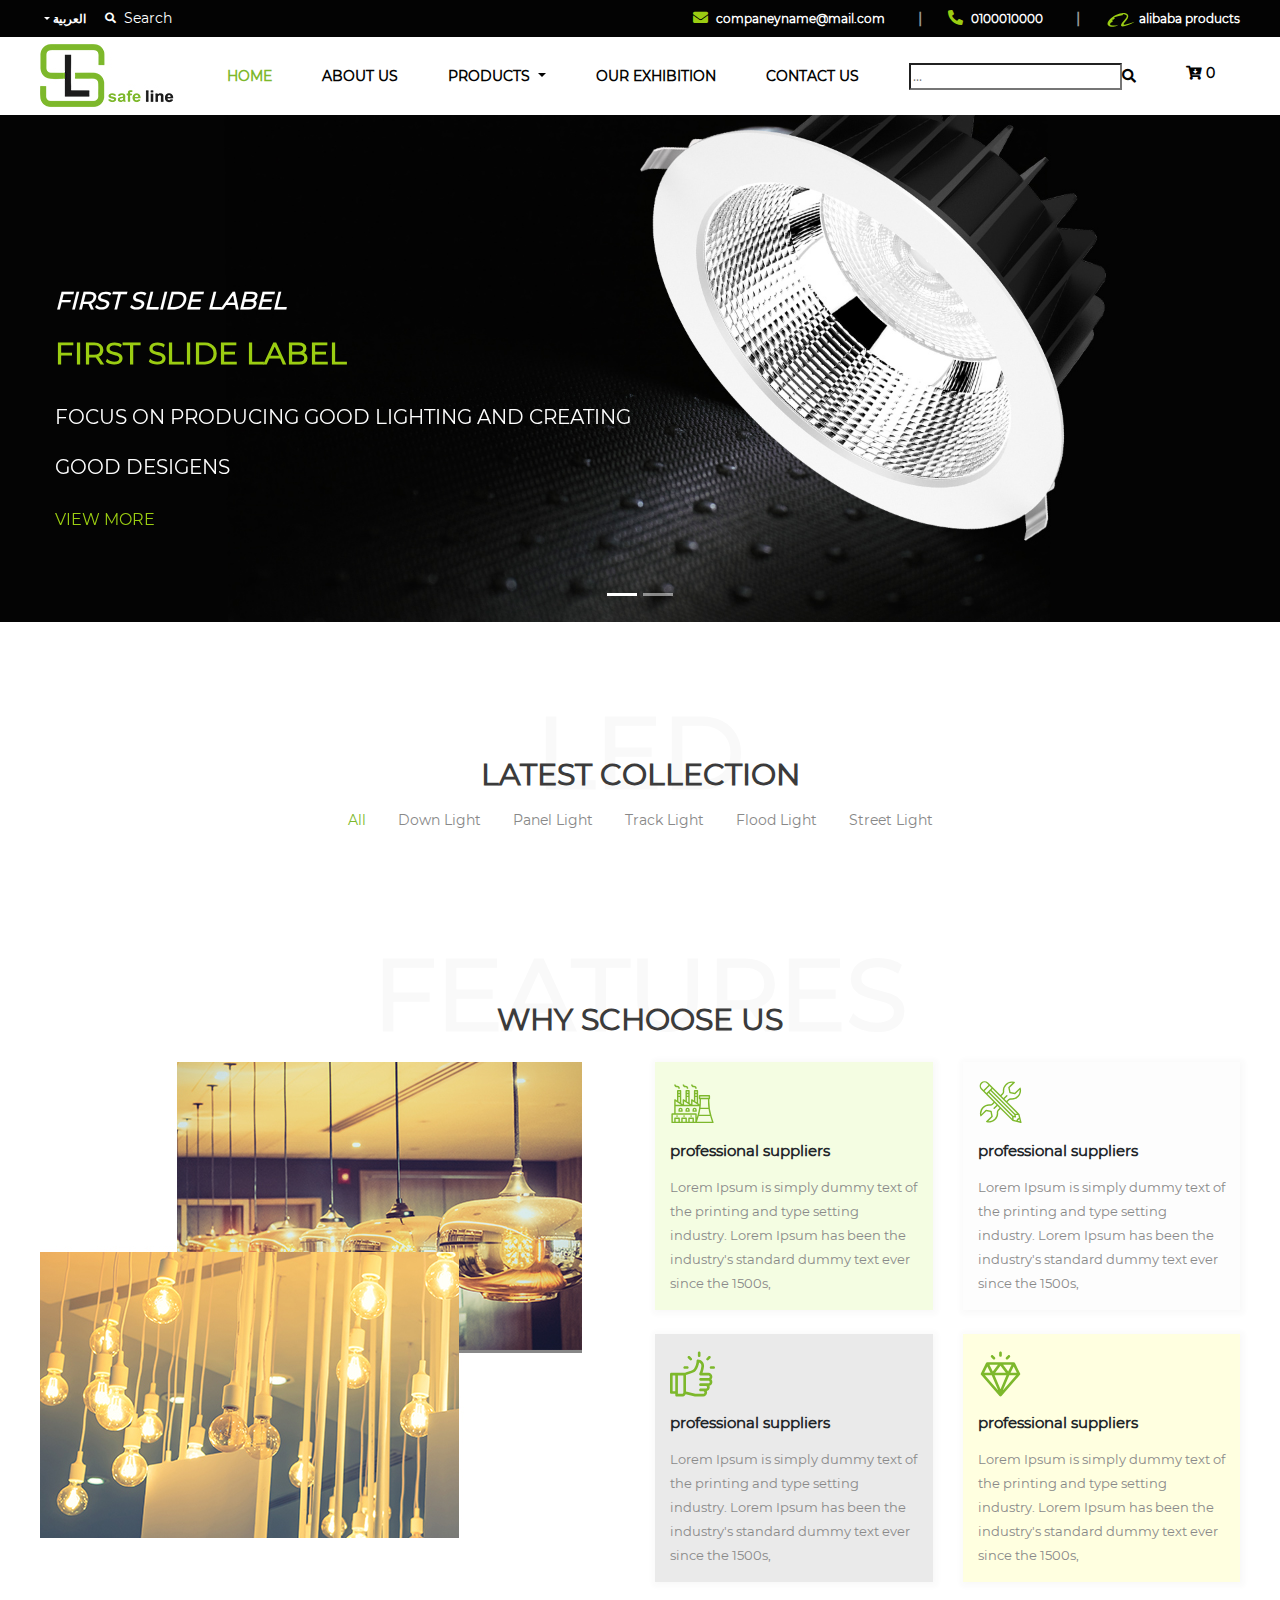
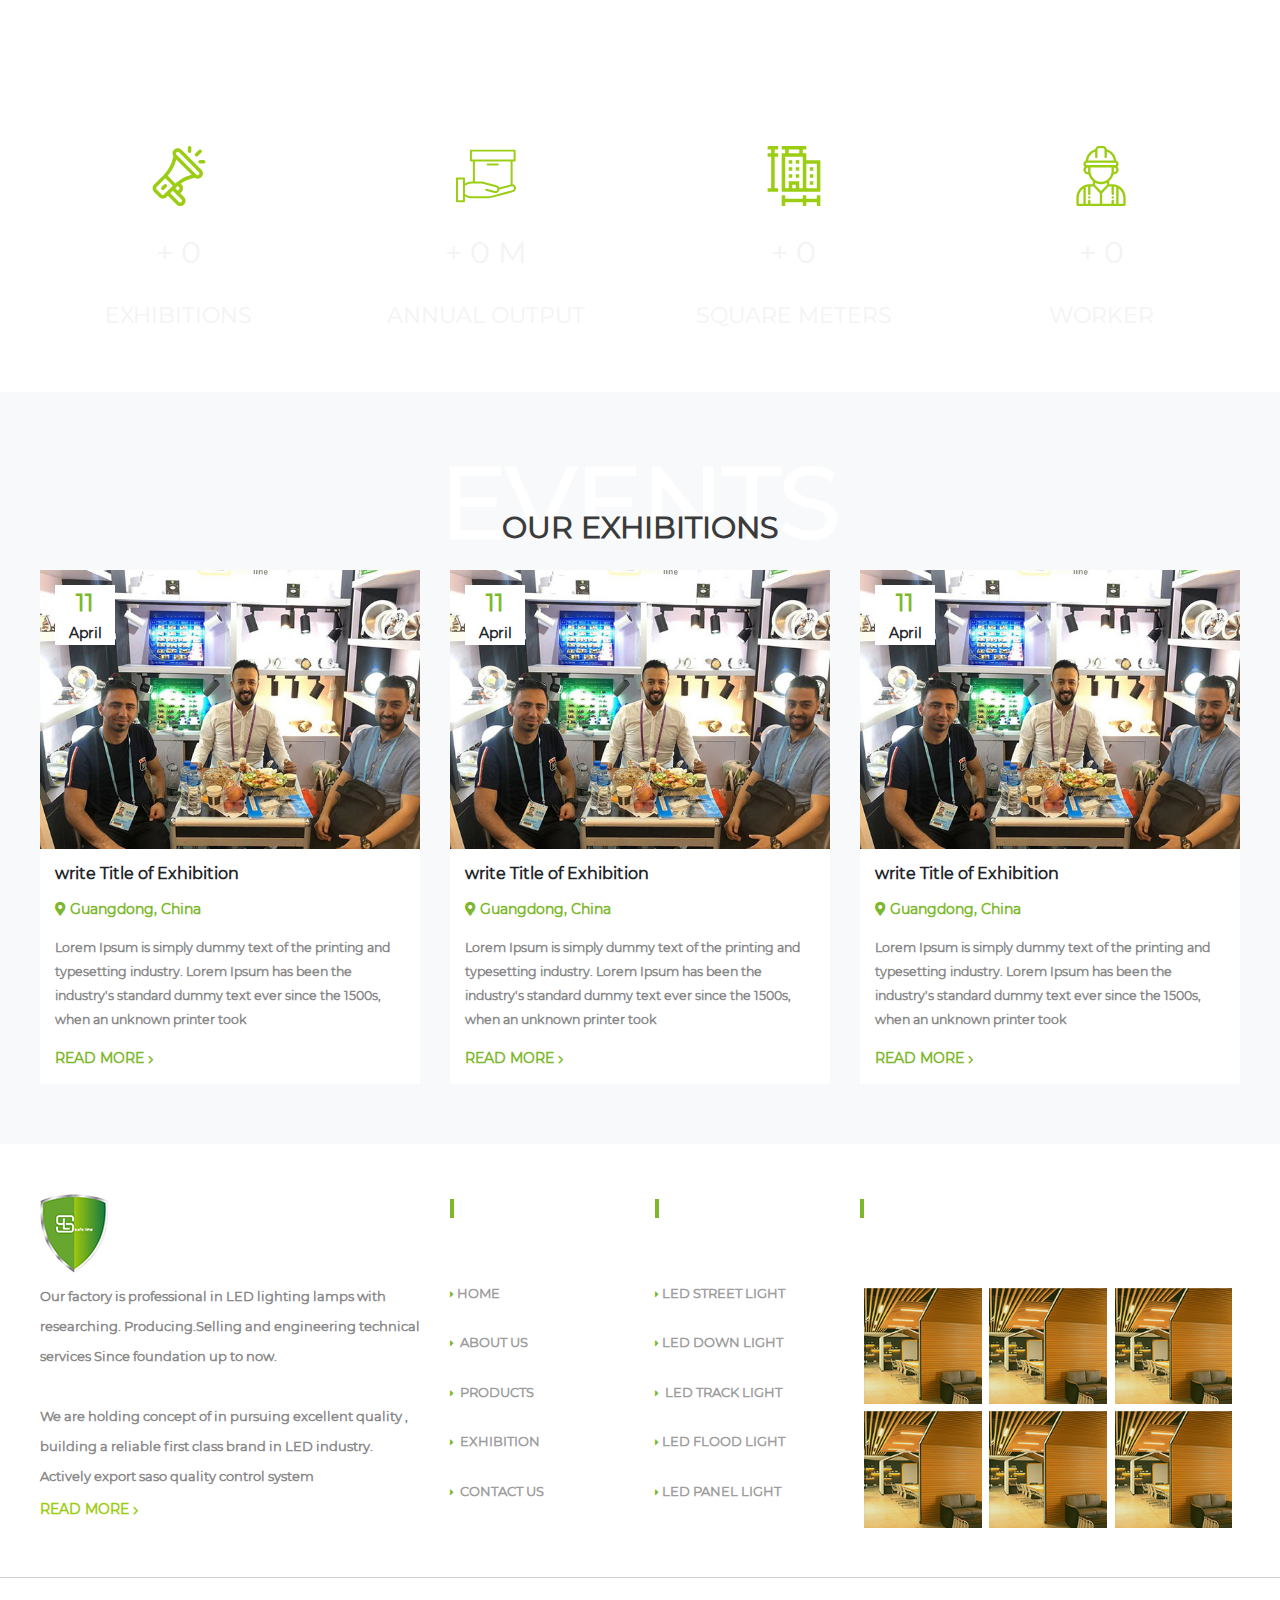
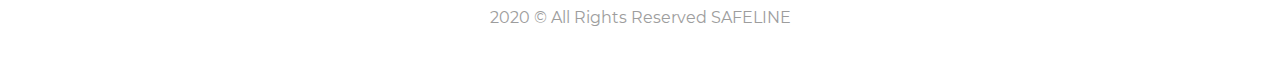
<file: index.html>
<!DOCTYPE html>
<html lang="en">

<head>
  <meta charset="UTF-8">
  <meta name="viewport" content="width=device-width, initial-scale=1.0">
  <meta name="viewport" content="width=device-width, initial-scale=1, shrink-to-fit=no" />
  <link rel="stylesheet" type="text/css" href="css\css\all.min.css">
  <link rel="stylesheet" type="text/css" href="css\css\bootstrap.css">
  <link rel="stylesheet" type="text/css" href="css\css\bootstrap-reboot.css">
  <link rel="stylesheet" type="text/css" href="css\css\bootstrap-grid.css">
  <link rel="stylesheet" type="text/css" href="css\css\style.css">
  <link rel="stylesheet" type="text/css" href="css\css\owl.carousel.min.css">
  <link rel="stylesheet" type="text/css" href="css\css\owl.theme.default.min.css">
  <title>Document</title>
</head>

<body>
  <section class="menu">

    <div class="top-meu">
      <div class="container">
        <div class="row">
          <div class="col-md-3 h-mobile">
            <div class="dropdown">
              <a class="btn  dropdown-toggle" href="#" role="button" id="dropdownMenuLink" data-toggle="dropdown"
                aria-haspopup="true" aria-expanded="false">
                العربية
              </a>

              <div class="dropdown-menu" aria-labelledby="dropdownMenuLink">
                <a class="dropdown-item" href="#">Action</a>
                <a class="dropdown-item" href="#">Another action</a>
              </div>
            </div>

            <form class="form-inline md-form form-sm mt-0">
              <i class="fas fa-search" aria-hidden="true"></i>
              <input class="form-control form-control-sm  w-75" type="text" placeholder="Search" aria-label="Search">
            </form>
          </div>
          <div class="col-md-9">
            <a href="mailto:companeyname@mail.com" target="_blank"> <i class="fas fa-envelope"></i>
              companeyname@mail.com </a>
            <a href="http://" target="_blank"><i class="fas fa-phone-alt"></i> 0100010000 </a>
            <a href="https://safeline.en.alibaba.com/?spm=a2700.details.cordpanyb.4.6a5c4507lps0xY" target="_blank"><img src="images/alibaba.svg " width="30px" height="30px"> alibaba
              products </a>
          </div>
        </div>
      </div>
    </div>

    <div class="th-menu">
      <div class="container">
        <nav class="navbar navbar-expand-lg navbar-light ">
          <a class="navbar-brand" href="index.html">
            <img src="images/logo.jpg" class="img-fluid larg" alt="safe line" title="safe line">
            <img src="images/sm-logo.jpg" class="img-fluid mobile" alt="safe line" title="safe line">
          </a>
          <button class="navbar-toggler" type="button" data-toggle="collapse" data-target="#navbarSupportedContent"
            aria-controls="navbarSupportedContent" aria-expanded="false" aria-label="Toggle navigation">
            <span class="navbar-toggler-icon"></span>
          </button>

          <div class="collapse navbar-collapse" id="navbarSupportedContent">
            <ul class="navbar-nav ml-auto">
              <li class="nav-item active">
                <a class="nav-link" href="#">Home <span class="sr-only">(current)</span></a>
              </li>

              <li class="nav-item ">
          
                <a class="nav-link" href="aboutus.html">   about us </a>

              </li>
              <li class="nav-item dropdown">
                <a class="nav-link dropdown-toggle" href="listproduct.html" id="navbarDropdown" role="button" data-toggle="dropdown"
                  aria-haspopup="true" aria-expanded="false">
                  products
                </a>
                <div class="dropdown-menu" aria-labelledby="navbarDropdown">
                  <a class="dropdown-item" href="listproduct.html">category  1</a>
                  <a class="dropdown-item" href="listproduct.html"> category 2 </a>
                </div>
              </li>
              <li class="nav-item">
                <a class="nav-link" href="exhibition.html">our exhibition </a>
              </li>
              <li class="nav-item">
                <a class="nav-link" href="contactus.html"> contact us </a>
              </li>
              <li>
                <div class="dropdown v-mobile">
                  <a class="btn  dropdown-toggle" href="#" role="button" id="dropdownMenuLink" data-toggle="dropdown"
                    aria-haspopup="true" aria-expanded="false">
                    العربية
                  </a>
    
                  <div class="dropdown-menu" aria-labelledby="dropdownMenuLink">
                    <a class="dropdown-item" href="#">Action</a>
                    <a class="dropdown-item" href="#">Another action</a>
                  </div>
                </div>
              </li>

              <li>
                <form class="form-inline md-form form-sm mt-0 pb-3 v-mobile">
                
                  <input class="form-control form-control-sm  w-100" type="text" placeholder="Search" aria-label="Search">
                </form>
              </li>
            </ul>

            <ul class="nav navbar-nav navbar-right">
              <li class="nav-item"><a href="#" class="nav-link">
                      <form class="form-inline my-2 my-lg-0">
                          <div class="search">
                              <input type="search" name="search" placeholder="..." /><span
                                  class="open-search"><i class="fas fa-search"></i></span>
                          </div>
                      </form>
                  </a></li>
            

              <li class="nav-item">
                  <a class="nav-link" href="https://www.zain-int.com.sa/shopping-checkout" id="cart-button">
                    <i class="fas fa-cart-arrow-down"></i>
                      <span class="cart">0</span>
                  </a>
              </li>
          </ul>

          </div>
        </nav>
      </div>

    </div>

  </section>


  <section class="slider">
    <div id="carouselExampleCaptions" class="carousel slide" data-ride="carousel">
      <ol class="carousel-indicators">
        <li data-target="#carouselExampleCaptions" data-slide-to="0" class="active"></li>
        <li data-target="#carouselExampleCaptions" data-slide-to="1"></li>
      </ol>
      <div class="carousel-inner ">
        <div class="carousel-item active">
          <img src="images/slider.jpg" class="d-block w-100" alt="...">
          <div class="carousel-caption  d-md-block">
            <div class="container">
              <h5>First slide label</h5>
              <h6>First slide label</h6>
              <p>focus on producing good lighting and creating good desigens</p>
              <a href="#"> view more </a>
            </div>
          </div>
        </div>
        <div class="carousel-item">
          <img src="images/slider.jpg" class="d-block w-100" alt="...">
          <div class="carousel-caption  d-md-block">
            <div class="container">
              <h5>First slide label</h5>
              <h6>First slide label</h6>
              <p>focus on producing good lighting and creating good desigens</p>
            </div>
          </div>
        </div>

      </div>

    </div>
  </section>

  <section class="latest-product mypadding">
    <div class="container">
      <div class="row">
        <div class="col-12 t-shadow">led</div>
        <div class="col-12 title"> latest collection</div>
        <div class="col-12">
          <ul class="nav nav-tabs   justify-content-center" id="myTab" role="tablist">
            <li class="nav-item">
              <a class="nav-link active" id="home-tab" data-toggle="tab" href="#all" role="tab" aria-controls="home"
                aria-selected="true">all</a>
            </li>
            <li class="nav-item">
              <a class="nav-link" id="profile-tab" data-toggle="tab" href="#panel" role="tab" aria-controls="profile"
                aria-selected="false">down light</a>
            </li>
            <li class="nav-item">
              <a class="nav-link" id="contact-tab" data-toggle="tab" href="#panel" role="tab" aria-controls="contact"
                aria-selected="false">panel light</a>
            </li>
            <li class="nav-item">
              <a class="nav-link" id="contact-tab" data-toggle="tab" href="#track" role="tab" aria-controls="contact"
                aria-selected="false">track light</a>
            </li>

            <li class="nav-item">
              <a class="nav-link" id="contact-tab" data-toggle="tab" href="#flood" role="tab" aria-controls="contact"
                aria-selected="false">flood light</a>
            </li>

            <li class="nav-item">
              <a class="nav-link" id="contact-tab" data-toggle="tab" href="#street" role="tab" aria-controls="contact"
                aria-selected="false">street light</a>
            </li>

          </ul>
          <div class="tab-content" id="myTab">
            <div class="tab-pane fade show active" id="all" role="tabpanel" aria-labelledby="home-tab">

              <div id="owl-one" class="owl-carousel owl-theme">

                <div>

                 <a href="product-details.html"><div class="mb-4">
                    <span class="new"> new</span>

                    <div class="productimg">
                      <img src="images/product.jpg" class="img-fluid">

                      <div class="clr">
                        <span class="red"></span>
                        <span class="green"></span>
                        <span class="black"></span>
                      </div>
                    </div>
                    <div class="productname">
                      productname
                    </div>
                    <div class="price">
                      20 $
                    </div>
                  </div></a> 

                
                  <a href="product-details.html"><div class="mb-4">
                    <span class="new"> new</span>

                    <div class="productimg">
                      <img src="images/product.jpg" class="img-fluid">

                      <div class="clr">
                        <span class="red"></span>
                        <span class="green"></span>
                        <span class="black"></span>
                      </div>
                    </div>
                    <div class="productname">
                      productname
                    </div>
                    <div class="price">
                      20 $
                    </div>
                  </div></a> 

                </div>

                <div>

                  <a href="product-details.html"><div class="mb-4">
                     <span class="new"> new</span>
 
                     <div class="productimg">
                       <img src="images/product.jpg" class="img-fluid">
 
                       <div class="clr">
                         <span class="red"></span>
                         <span class="green"></span>
                         <span class="black"></span>
                       </div>
                     </div>
                     <div class="productname">
                       productname
                     </div>
                     <div class="price">
                       20 $
                     </div>
                   </div></a> 
 
                 
                   <a href="product-details.html"><div class="mb-4">
                     <span class="new"> new</span>
 
                     <div class="productimg">
                       <img src="images/product.jpg" class="img-fluid">
 
                       <div class="clr">
                         <span class="red"></span>
                         <span class="green"></span>
                         <span class="black"></span>
                       </div>
                     </div>
                     <div class="productname">
                       productname
                     </div>
                     <div class="price">
                       20 $
                     </div>
                   </div></a> 
 
                 </div>


                 <div>

                  <a href="product-details.html"><div class="mb-4">
                     <span class="new"> new</span>
 
                     <div class="productimg">
                       <img src="images/product.jpg" class="img-fluid">
 
                       <div class="clr">
                         <span class="red"></span>
                         <span class="green"></span>
                         <span class="black"></span>
                       </div>
                     </div>
                     <div class="productname">
                       productname
                     </div>
                     <div class="price">
                       20 $
                     </div>
                   </div></a> 
 
                 
                   <a href="product-details.html"><div class="mb-4">
                     <span class="new"> new</span>
 
                     <div class="productimg">
                       <img src="images/product.jpg" class="img-fluid">
 
                       <div class="clr">
                         <span class="red"></span>
                         <span class="green"></span>
                         <span class="black"></span>
                       </div>
                     </div>
                     <div class="productname">
                       productname
                     </div>
                     <div class="price">
                       20 $
                     </div>
                   </div></a> 
 
                 </div>

                 <div>

                  <a href="product-details.html"><div class="mb-4">
                     <span class="new"> new</span>
 
                     <div class="productimg">
                       <img src="images/product.jpg" class="img-fluid">
 
                       <div class="clr">
                         <span class="red"></span>
                         <span class="green"></span>
                         <span class="black"></span>
                       </div>
                     </div>
                     <div class="productname">
                       productname
                     </div>
                     <div class="price">
                       20 $
                     </div>
                   </div></a> 
 
                 
                   <a href="product-details.html"><div class="mb-4">
                     <span class="new"> new</span>
 
                     <div class="productimg">
                       <img src="images/product.jpg" class="img-fluid">
 
                       <div class="clr">
                         <span class="red"></span>
                         <span class="green"></span>
                         <span class="black"></span>
                       </div>
                     </div>
                     <div class="productname">
                       productname
                     </div>
                     <div class="price">
                       20 $
                     </div>
                   </div></a> 
 
                 </div>


                 <div>

                  <a href="product-details.html"><div class="mb-4">
                     <span class="new"> new</span>
 
                     <div class="productimg">
                       <img src="images/product.jpg" class="img-fluid">
 
                       <div class="clr">
                         <span class="red"></span>
                         <span class="green"></span>
                         <span class="black"></span>
                       </div>
                     </div>
                     <div class="productname">
                       productname
                     </div>
                     <div class="price">
                       20 $
                     </div>
                   </div></a> 
 
                 
                   <a href="product-details.html"><div class="mb-4">
                     <span class="new"> new</span>
 
                     <div class="productimg">
                       <img src="images/product.jpg" class="img-fluid">
 
                       <div class="clr">
                         <span class="red"></span>
                         <span class="green"></span>
                         <span class="black"></span>
                       </div>
                     </div>
                     <div class="productname">
                       productname
                     </div>
                     <div class="price">
                       20 $
                     </div>
                   </div></a> 
 
                 </div>


                 <div>

                  <a href="product-details.html"><div class="mb-4">
                     <span class="new"> new</span>
 
                     <div class="productimg">
                       <img src="images/product.jpg" class="img-fluid">
 
                       <div class="clr">
                         <span class="red"></span>
                         <span class="green"></span>
                         <span class="black"></span>
                       </div>
                     </div>
                     <div class="productname">
                       productname
                     </div>
                     <div class="price">
                       20 $
                     </div>
                   </div></a> 
 
                 
                   <a href="product-details.html"><div class="mb-4">
                     <span class="new"> new</span>
 
                     <div class="productimg">
                       <img src="images/product.jpg" class="img-fluid">
 
                       <div class="clr">
                         <span class="red"></span>
                         <span class="green"></span>
                         <span class="black"></span>
                       </div>
                     </div>
                     <div class="productname">
                       productname
                     </div>
                     <div class="price">
                       20 $
                     </div>
                   </div></a> 
 
                 </div>



                 <div>

                  <a href="product-details.html"><div class="mb-4">
                     <span class="new"> new</span>
 
                     <div class="productimg">
                       <img src="images/product.jpg" class="img-fluid">
 
                       <div class="clr">
                         <span class="red"></span>
                         <span class="green"></span>
                         <span class="black"></span>
                       </div>
                     </div>
                     <div class="productname">
                       productname
                     </div>
                     <div class="price">
                       20 $
                     </div>
                   </div></a> 
 
                 
                   <a href="product-details.html"><div class="mb-4">
                     <span class="new"> new</span>
 
                     <div class="productimg">
                       <img src="images/product.jpg" class="img-fluid">
 
                       <div class="clr">
                         <span class="red"></span>
                         <span class="green"></span>
                         <span class="black"></span>
                       </div>
                     </div>
                     <div class="productname">
                       productname
                     </div>
                     <div class="price">
                       20 $
                     </div>
                   </div></a> 
 
                 </div>
            
              </div>





            </div>
            <div class="tab-pane fade" id="down" role="tabpanel" aria-labelledby="profile-tab">2222222222</div>
            <div class="tab-pane fade" id="panel" role="tabpanel" aria-labelledby="contact-tab">333</div>
            <div class="tab-pane fade" id="track" role="tabpanel" aria-labelledby="contact-tab">333</div>

            <div class="tab-pane fade" id="flood" role="tabpanel" aria-labelledby="contact-tab">333</div>

            <div class="tab-pane fade" id="street" role="tabpanel" aria-labelledby="contact-tab">333</div>

          </div>
        </div>





      </div>
    </div>
  </section>
  <!-- end section product -->
  <!-- start why choose  us -->
  <section class="choose mypadding ">
    <div class="container">
      <div class="row">
        <h1 class="col-12 t-shadow">features</h1>
        <h1 class="col-12 title mb-4"> WHY SCHOOSE US</h1>
        <div class="col-md-6 mb-4">
          <img src="images/why.jpg" alt="" title="" class="img-fluid">
        </div>
        <div class="col-md-6">
          <div class="row">

            <div class="col-sm-6 mb-4 ">
              <div class="light-green">
                <div class="imgsvg">
                  <img src="images/factory-plant.svg" width="45px" height="50px" alt="">
                </div>
                <div>
                  <h4 class="title">professional suppliers</h4>
                </div>
                <div class="content">
                  Lorem Ipsum is simply dummy text of the printing and type setting industry. Lorem Ipsum has been the
                  industry's standard dummy text ever since the 1500s,
                </div>
              </div>
            </div>

            <div class="col-sm-6 mb-4 ">
              <div class="light-weight">
                <div class="imgsvg">
                  <img src="images/tools.svg" width="45px" height="50px" alt="">
                </div>
                <div>
                  <h4 class="title">professional suppliers</h4>
                </div>
                <div class="content">
                  Lorem Ipsum is simply dummy text of the printing and type setting industry. Lorem Ipsum has been the
                  industry's standard dummy text ever since the 1500s,
                </div>
              </div>
            </div>


            <div class="col-sm-6 mb-4 ">
              <div class="light-gray">
                <div class="imgsvg">
                  <img src="images/hand.svg" width="45px" height="50px" alt="">
                </div>
                <div>
                  <h4 class="title">professional suppliers</h4>
                </div>
                <div class="content">
                  Lorem Ipsum is simply dummy text of the printing and type setting industry. Lorem Ipsum has been the
                  industry's standard dummy text ever since the 1500s,
                </div>
              </div>
            </div>

            <div class="col-sm-6 mb-4 ">
              <div class="light-yellow">
                <div class="imgsvg">
                  <img src="images/quality.svg" width="45px" height="50px" alt="">
                </div>
                <div>
                  <h4 class="title">professional suppliers</h4>
                </div>
                <div class="content">
                  Lorem Ipsum is simply dummy text of the printing and type setting industry. Lorem Ipsum has been the
                  industry's standard dummy text ever since the 1500s,
                </div>
              </div>
            </div>


          </div>
        </div>
      </div>
    </div>
  </section>
  <!-- end why choose  us -->

  <!-- start numbers -->
  <section class="numbers  parallax-window" data-parallax="scroll" data-image-src="images/parallax.jpg">

    <div class="grey-bg c-no container-fluid">
      <div class="container">
        <div class="row" id="counter">
          <div class="col-md-3  col-sm-6 col-12 counter-Txt"> <img src="images/megaphone.svg" width="60px"
              height="60px">
            <div class="mt-4 mb-4 counter">+ <span class="counter-value" data-count="10"> 0</span></div> exhibitions
          </div>
          <div class="col-md-3  col-sm-6  col-12 counter-Txt"> <img src="images/product.svg" width="60px" height="60px">
            <div class="mt-4 mb-4 counter">+ <span class="counter-value" data-count="5"> 0</span> M</div> annual output
          </div>
          <div class="col-md-3  col-sm-6 col-12 counter-Txt"> <img src="images/measure.svg" width="60px" height="60px">
            <div class="mt-4 mb-4 counter">+ <span class="counter-value" data-count="5000"> 0</span></div> square meters
          </div>
          <div class="col-md-3  col-sm-6 col-12 counter-Txt "> <img src="images/worker.svg" width="60px" height="60px">
            <div class="mt-4 mb-4 counter">+ <span class="counter-value" data-count="50"> 0</span> </div> worker
          </div>
        </div>
      </div>
    </div>
  </section>
  <!-- end numbers -->
  <!-- start events -->
  <section class="events">
    <div class="container">
      <div class="row">

        <h1 class="col-12 t-shadow">EVENTS</h1>
        <h1 class="col-12 title mb-4"> Our exhibitions</h1>

        <div class="col-md-4">
          <div class="img">
            <span class="date"> <span class="num">11 </span> <span class="month">april</span> </span>
            <img src="images/event.jpg" class="img-fluid" alt="">
          </div>

          <div class="details">
            <h4 class="mb-3">
              write Title of Exhibition
            </h4>
            <span class="counry mb-3">
              <i class="fas fa-map-marker-alt"></i> Guangdong, China
            </span>
            <span class="content mb-3">
              Lorem Ipsum is simply dummy text of the printing and typesetting industry.
              Lorem Ipsum has been the industry's standard dummy text ever since the 1500s,
              when an unknown printer took
            </span>
            <a href="exhibition-detais.html"> <span class="read"> READ MORE <i class="fas fa-chevron-right"></i></span> </a>
          </div>
        </div>

        <div class="col-md-4">
          <div class="img">
            <span class="date"> <span class="num">11 </span> <span class="month">april</span> </span>
            <img src="images/event.jpg" class="img-fluid" alt="">
          </div>

          <div class="details">
            <h4 class="mb-3">
              write Title of Exhibition
            </h4>
            <span class="counry mb-3">
              <i class="fas fa-map-marker-alt"></i> Guangdong, China
            </span>
            <span class="content mb-3">
              Lorem Ipsum is simply dummy text of the printing and typesetting industry.
              Lorem Ipsum has been the industry's standard dummy text ever since the 1500s,
              when an unknown printer took
            </span>
            <a href="exhibition-detais.html"> <span class="read"> READ MORE <i class="fas fa-chevron-right"></i></span> </a>
          </div>
        </div>


        <div class="col-md-4">
          <div class="img">
            <span class="date"> <span class="num">11 </span> <span class="month">april</span> </span>
            <img src="images/event.jpg" class="img-fluid" alt="">
          </div>

          <div class="details">
            <h4 class="mb-3">
              write Title of Exhibition
            </h4>
            <span class="counry mb-3">
              <i class="fas fa-map-marker-alt"></i> Guangdong, China
            </span>
            <span class="content mb-3">
              Lorem Ipsum is simply dummy text of the printing and typesetting industry.
              Lorem Ipsum has been the industry's standard dummy text ever since the 1500s,
              when an unknown printer took
            </span>
            <a href="exhibition-detais.html"> <span class="read"> READ MORE <i class="fas fa-chevron-right"></i></span> </a>
          </div>
        </div>
      </div>
    </div>
  </section>

  <!-- start events -->
  <!-- start footer -->


  <footer class=" footer-window" data-parallax="scroll" data-image-src="images/footer-img.jpg">
    <div class="container">
      <div class="row">


        <div class="col-lg-4 col-md-6 mb-3  ">
          <img src="images/sec-logo.png" alt="" class="mb-2">
          <div class="words mb-2" >
            Our factory is professional in LED lighting lamps with researching. Producing.Selling and engineering
            technical services Since foundation up to now.<br><br>
  
            We are holding concept of in pursuing excellent quality , building a reliable first class brand in LED
            industry.
            Actively export saso quality control system


          </div>
        
         <a href="aboutus.html"> <span class="read">  READ MORE  <i class="fas fa-chevron-right"></i></span></a> 
        </div>

     
      <div class="col-lg-2 col-md-6 mb-3  ">
        <h1 class="M-title">  USEFUL LINKS  </h1>
        <ul>
          <li>
            <a href="index.html">Home         </a>
          </li>
          <li>
            <a href="aboutus.html">   about us          </a>
          </li>
          <li>
            <a href="listproduct.html"> products</a>
          </li>
          <li>
            <a href="exhibition.html"> exhibition          </a>
          </li>
          <li>
            <a href="contactus.html"> contact us          </a>
          </li>
        </ul>
      </div>
         

      <div class="col-lg-2 col-md-6 mb-3 mb-3 ">
        <h1 class="M-title">   CATEGORIES   </h1>
        <ul>
          <li>
            <a href="listproduct.html">LED STREET LIGHT         </a>
          </li>
          <li>
            <a href="listproduct.html">LED DOWN LIGHT        </a>
          </li>
          <li>
            <a href="listproduct.html"> LED TRACK LIGHT         </a>
          </li>
          <li>
            <a href="listproduct.html">LED FLOOD LIGHT         </a>
          </li>
          <li>
            <a href="listproduct.html">LED PANEL LIGHT        </a>
          </li>
        </ul>
      </div>

      <div class="col-lg-4 col-md-6 mb-3  ">
        <h1 class="M-title">  OUR CATEGORIES   </h1>

        <div class="img-footer">
          <a href="images/sm-img.jpg"  >
              <img src="images/sm-img.jpg" class="img-fluid" title="  ">
          </a>
        </div>


        <div class="img-footer">
          <a href="images/sm-img.jpg"  >
              <img src="images/sm-img.jpg" class="img-fluid" title="  ">
          </a>
        </div>
        <div class="img-footer">
          <a href="images/sm-img.jpg"  >
              <img src="images/sm-img.jpg" class="img-fluid" title="  ">
          </a>
        </div>

        <div class="img-footer">
          <a href="images/sm-img.jpg"  >
              <img src="images/sm-img.jpg" class="img-fluid" title="  ">
          </a>
        </div>
        <div class="img-footer">
          <a href="images/sm-img.jpg"  >
              <img src="images/sm-img.jpg" class="img-fluid" title="  ">
          </a>
        </div>
        <div class="img-footer">
          <a href="images/sm-img.jpg"  >
              <img src="images/sm-img.jpg" class="img-fluid" title="  ">
          </a>
        </div>
     

      </div>

      <div class="col-md-12 COPY">                             2020 © All Rights Reserved SAFELINE </div>

    </div>

    </div>

  </footer>
  <!-- end footer -->


  <script src="https://cdnjs.cloudflare.com/ajax/libs/jquery/3.2.1/jquery.min.js"></script>
  <script src="https://cdn.jsdelivr.net/npm/popper.js@1.16.0/dist/umd/popper.min.js"
    integrity="sha384-Q6E9RHvbIyZFJoft+2mJbHaEWldlvI9IOYy5n3zV9zzTtmI3UksdQRVvoxMfooAo"
    crossorigin="anonymous"></script>
  <script src="https://stackpath.bootstrapcdn.com/bootstrap/4.4.1/js/bootstrap.min.js"
    integrity="sha384-wfSDF2E50Y2D1uUdj0O3uMBJnjuUD4Ih7YwaYd1iqfktj0Uod8GCExl3Og8ifwB6"
    crossorigin="anonymous"></script>
  <script type="text/javascript" src="js/parallax.js"></script>
  <script src="js/owl.carousel.js"></script>
  <script src="js/script.js"></script>

  <script>
    $('.dropdown-toggle').dropdown();


    $('#owl-one').owlCarousel({
      loop: true,
      margin: 30, rtl: true,

      responsiveClass: true,
      dots: false,
      responsive: {
        0: {
          items: 1,
          nav: false
        },
        450: {
          items: 2,
          nav: false
        },
        768: {
          items: 3,
        },
        992: {
          items: 4,
          nav: true
        }
      }
    })
    $('.footer-window').parallax({ imageSrc: 'images/footer-img.jpg' });


    $('.parallax-window').parallax({ imageSrc: 'images/parallax.jpg' });

  </script>
</body>

</html>
</file>
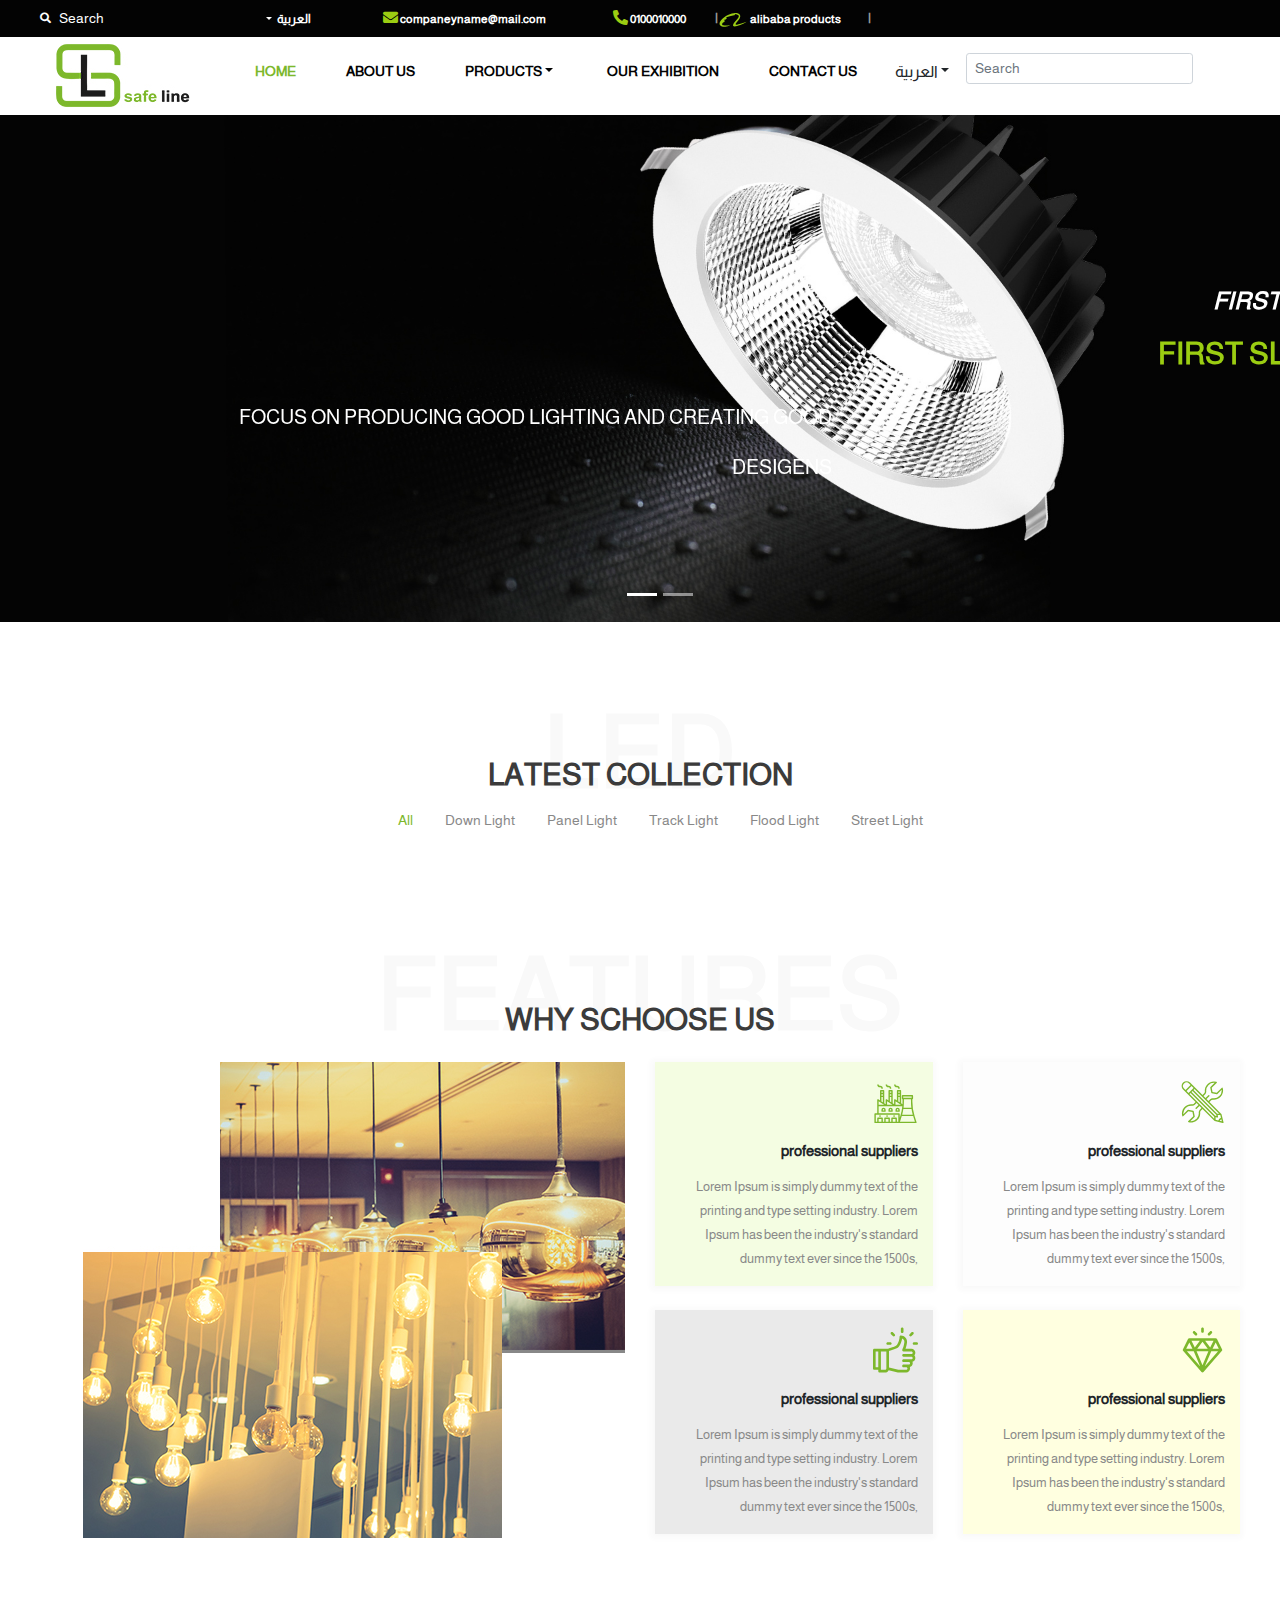
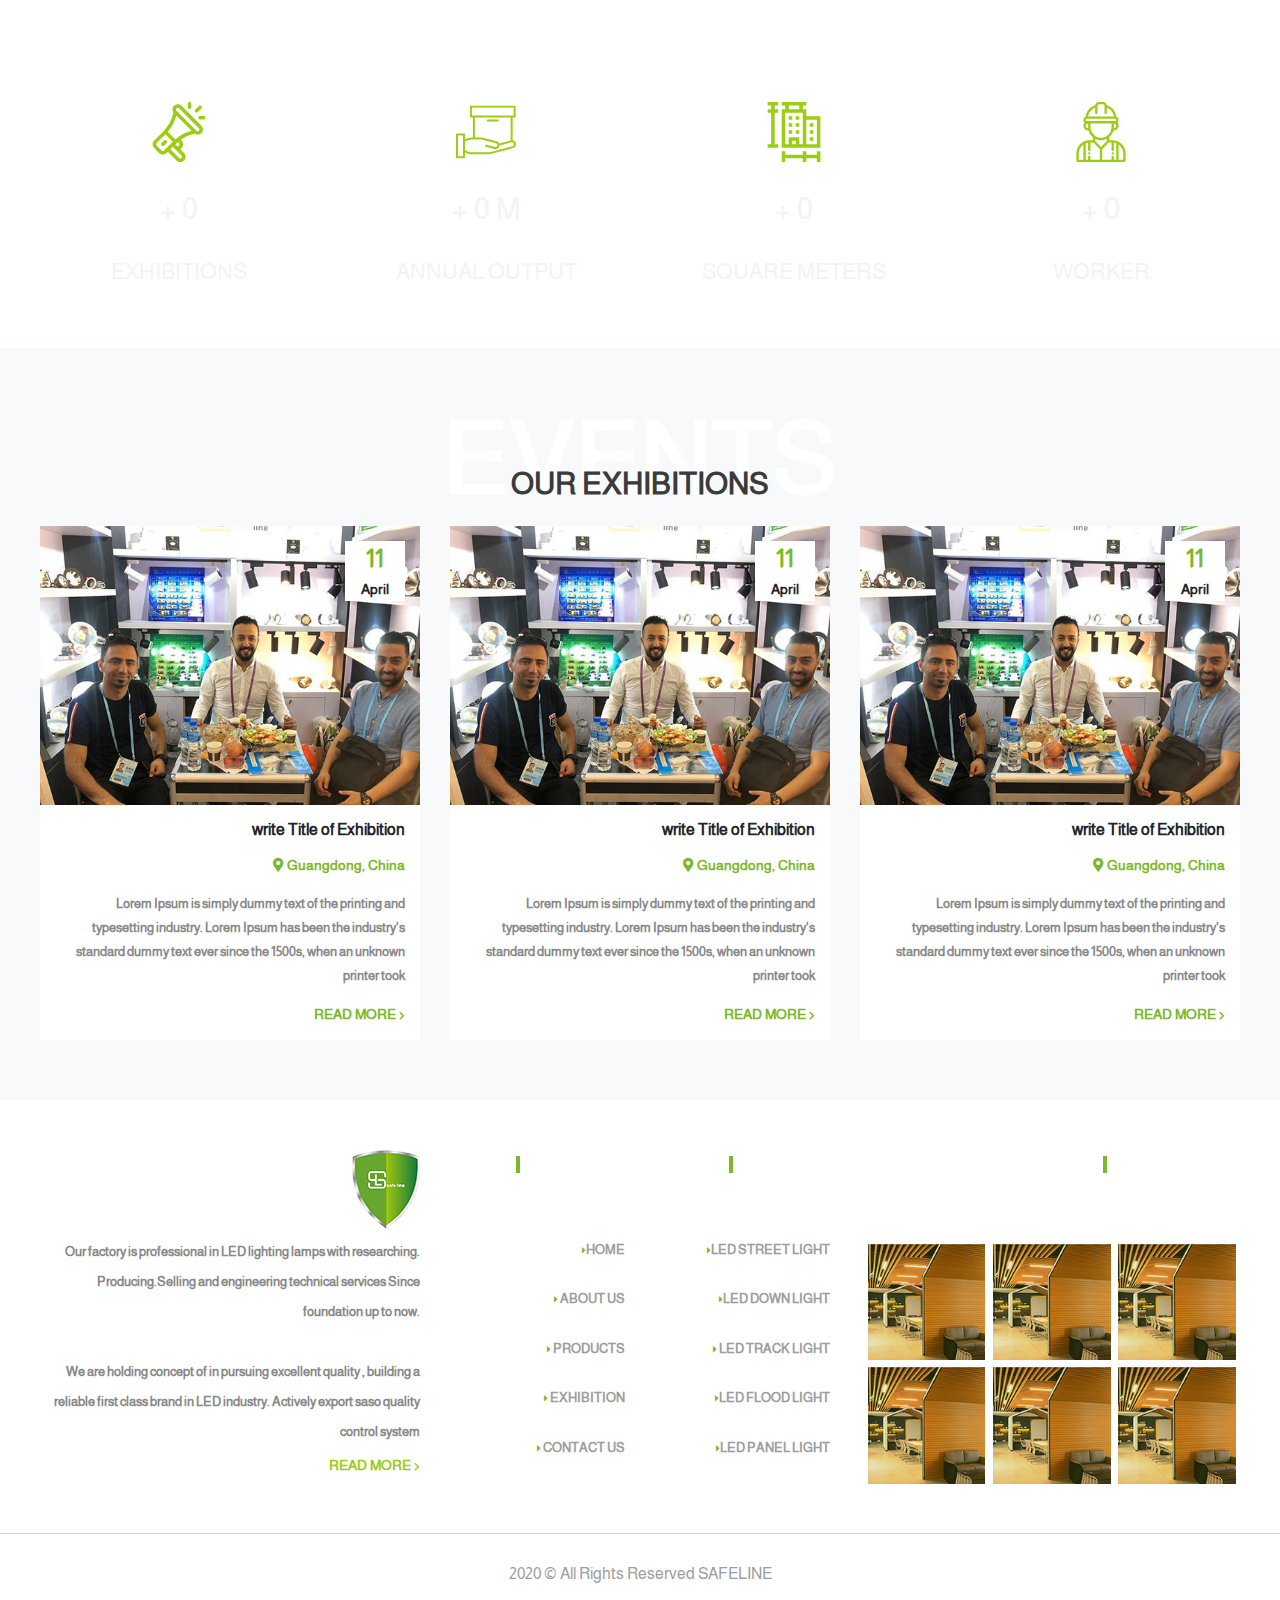
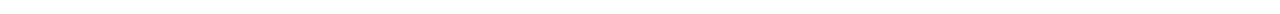
<file: index - Copy.html>
<!DOCTYPE html>
<html lang="en">

<head>
  <meta charset="UTF-8">
  <meta name="viewport" content="width=device-width, initial-scale=1.0">
  <meta name="viewport" content="width=device-width, initial-scale=1, shrink-to-fit=no" />
  <link rel="stylesheet" type="text/css" href="css\css-ar\all.min.css">
  <link rel="stylesheet" type="text/css" href="css\css-ar\bootstrap.css">
  <link rel="stylesheet" type="text/css" href="css\css-ar\bootstrap-reboot.css">
  <link rel="stylesheet" type="text/css" href="css\css-ar\bootstrap-grid.css">
  <link rel="stylesheet" type="text/css" href="css\css-ar\style.css">
  <link rel="stylesheet" type="text/css" href="css\css-ar\owl.carousel.min.css">
  <link rel="stylesheet" type="text/css" href="css\css-ar\owl.theme.default.min.css">
  <title>Document</title>
</head>

<body>
  <section class="menu">

    <div class="top-meu">
      <div class="container">
        <div class="row">
          <div class="col-md-3 h-mobile">
            <div class="dropdown">
              <a class="btn  dropdown-toggle" href="#" role="button" id="dropdownMenuLink" data-toggle="dropdown"
                aria-haspopup="true" aria-expanded="false">
                العربية
              </a>

              <div class="dropdown-menu" aria-labelledby="dropdownMenuLink">
                <a class="dropdown-item" href="#">Action</a>
                <a class="dropdown-item" href="#">Another action</a>
              </div>
            </div>

            <form class="form-inline md-form form-sm mt-0">
              <i class="fas fa-search" aria-hidden="true"></i>
              <input class="form-control form-control-sm  w-75" type="text" placeholder="Search" aria-label="Search">
            </form>
          </div>
          <div class="col-md-9">
            <a href="mailto:companeyname@mail.com" target="_blank"> <i class="fas fa-envelope"></i>
              companeyname@mail.com </a>
            <a href="http://" target="_blank"><i class="fas fa-phone-alt"></i> 0100010000 </a>
            <a href="https://safeline.en.alibaba.com/?spm=a2700.details.cordpanyb.4.6a5c4507lps0xY" target="_blank"><img src="images/alibaba.svg " width="30px" height="30px"> alibaba
              products </a>
          </div>
        </div>
      </div>
    </div>

    <div class="th-menu">
      <div class="container">
        <nav class="navbar navbar-expand-lg navbar-light ">
          <a class="navbar-brand" href="index.html">
            <img src="images/logo.jpg" class="img-fluid larg" alt="safe line" title="safe line">
            <img src="images/sm-logo.jpg" class="img-fluid mobile" alt="safe line" title="safe line">
          </a>
          <button class="navbar-toggler" type="button" data-toggle="collapse" data-target="#navbarSupportedContent"
            aria-controls="navbarSupportedContent" aria-expanded="false" aria-label="Toggle navigation">
            <span class="navbar-toggler-icon"></span>
          </button>

          <div class="collapse navbar-collapse" id="navbarSupportedContent">
            <ul class="navbar-nav ml-auto">
              <li class="nav-item active">
                <a class="nav-link" href="#">Home <span class="sr-only">(current)</span></a>
              </li>

              <li class="nav-item ">
          
                <a class="nav-link" href="aboutus.html">   about us </a>

              </li>
              <li class="nav-item dropdown">
                <a class="nav-link dropdown-toggle" href="listproduct.html" id="navbarDropdown" role="button" data-toggle="dropdown"
                  aria-haspopup="true" aria-expanded="false">
                  products
                </a>
                <div class="dropdown-menu" aria-labelledby="navbarDropdown">
                  <a class="dropdown-item" href="listproduct.html">category  1</a>
                  <a class="dropdown-item" href="listproduct.html"> category 2 </a>
                </div>
              </li>
              <li class="nav-item">
                <a class="nav-link" href="exhibition.html">our exhibition </a>
              </li>
              <li class="nav-item">
                <a class="nav-link" href="contactus.html"> contact us </a>
              </li>
              <li>
                <div class="dropdown v-mobile">
                  <a class="btn  dropdown-toggle" href="#" role="button" id="dropdownMenuLink" data-toggle="dropdown"
                    aria-haspopup="true" aria-expanded="false">
                    العربية
                  </a>
    
                  <div class="dropdown-menu" aria-labelledby="dropdownMenuLink">
                    <a class="dropdown-item" href="#">Action</a>
                    <a class="dropdown-item" href="#">Another action</a>
                  </div>
                </div>
              </li>

              <li>
                <form class="form-inline md-form form-sm mt-0 pb-3 v-mobile">
                
                  <input class="form-control form-control-sm  w-100" type="text" placeholder="Search" aria-label="Search">
                </form>
              </li>
            </ul>

          </div>
        </nav>
      </div>

    </div>

  </section>


  <section class="slider">
    <div id="carouselExampleCaptions" class="carousel slide" data-ride="carousel">
      <ol class="carousel-indicators">
        <li data-target="#carouselExampleCaptions" data-slide-to="0" class="active"></li>
        <li data-target="#carouselExampleCaptions" data-slide-to="1"></li>
      </ol>
      <div class="carousel-inner ">
        <div class="carousel-item active">
          <img src="images/slider.jpg" class="d-block w-100" alt="...">
          <div class="carousel-caption  d-md-block">
            <div class="container">
              <h5>First slide label</h5>
              <h6>First slide label</h6>
              <p>focus on producing good lighting and creating good desigens</p>
              <a href="#"> view more </a>
            </div>
          </div>
        </div>
        <div class="carousel-item">
          <img src="images/slider.jpg" class="d-block w-100" alt="...">
          <div class="carousel-caption  d-md-block">
            <div class="container">
              <h5>First slide label</h5>
              <h6>First slide label</h6>
              <p>focus on producing good lighting and creating good desigens</p>
            </div>
          </div>
        </div>

      </div>

    </div>
  </section>

  <section class="latest-product mypadding">
    <div class="container">
      <div class="row">
        <div class="col-12 t-shadow">led</div>
        <div class="col-12 title"> latest collection</div>
        <div class="col-12">
          <ul class="nav nav-tabs   justify-content-center" id="myTab" role="tablist">
            <li class="nav-item">
              <a class="nav-link active" id="home-tab" data-toggle="tab" href="#all" role="tab" aria-controls="home"
                aria-selected="true">all</a>
            </li>
            <li class="nav-item">
              <a class="nav-link" id="profile-tab" data-toggle="tab" href="#panel" role="tab" aria-controls="profile"
                aria-selected="false">down light</a>
            </li>
            <li class="nav-item">
              <a class="nav-link" id="contact-tab" data-toggle="tab" href="#panel" role="tab" aria-controls="contact"
                aria-selected="false">panel light</a>
            </li>
            <li class="nav-item">
              <a class="nav-link" id="contact-tab" data-toggle="tab" href="#track" role="tab" aria-controls="contact"
                aria-selected="false">track light</a>
            </li>

            <li class="nav-item">
              <a class="nav-link" id="contact-tab" data-toggle="tab" href="#flood" role="tab" aria-controls="contact"
                aria-selected="false">flood light</a>
            </li>

            <li class="nav-item">
              <a class="nav-link" id="contact-tab" data-toggle="tab" href="#street" role="tab" aria-controls="contact"
                aria-selected="false">street light</a>
            </li>

          </ul>
          <div class="tab-content" id="myTab">
            <div class="tab-pane fade show active" id="all" role="tabpanel" aria-labelledby="home-tab">

              <div id="owl-one" class="owl-carousel owl-theme">

                <div>

                 <a href="product-details.html"><div class="mb-4">
                    <span class="new"> new</span>

                    <div class="productimg">
                      <img src="images/product.jpg" class="img-fluid">

                      <div class="clr">
                        <span class="red"></span>
                        <span class="green"></span>
                        <span class="black"></span>
                      </div>
                    </div>
                    <div class="productname">
                      productname
                    </div>
                    <div class="price">
                      20 $
                    </div>
                  </div></a> 

                
                  <a href="product-details.html"><div class="mb-4">
                    <span class="new"> new</span>

                    <div class="productimg">
                      <img src="images/product.jpg" class="img-fluid">

                      <div class="clr">
                        <span class="red"></span>
                        <span class="green"></span>
                        <span class="black"></span>
                      </div>
                    </div>
                    <div class="productname">
                      productname
                    </div>
                    <div class="price">
                      20 $
                    </div>
                  </div></a> 

                </div>

                <div>

                  <a href="product-details.html"><div class="mb-4">
                     <span class="new"> new</span>
 
                     <div class="productimg">
                       <img src="images/product.jpg" class="img-fluid">
 
                       <div class="clr">
                         <span class="red"></span>
                         <span class="green"></span>
                         <span class="black"></span>
                       </div>
                     </div>
                     <div class="productname">
                       productname
                     </div>
                     <div class="price">
                       20 $
                     </div>
                   </div></a> 
 
                 
                   <a href="product-details.html"><div class="mb-4">
                     <span class="new"> new</span>
 
                     <div class="productimg">
                       <img src="images/product.jpg" class="img-fluid">
 
                       <div class="clr">
                         <span class="red"></span>
                         <span class="green"></span>
                         <span class="black"></span>
                       </div>
                     </div>
                     <div class="productname">
                       productname
                     </div>
                     <div class="price">
                       20 $
                     </div>
                   </div></a> 
 
                 </div>


                 <div>

                  <a href="product-details.html"><div class="mb-4">
                     <span class="new"> new</span>
 
                     <div class="productimg">
                       <img src="images/product.jpg" class="img-fluid">
 
                       <div class="clr">
                         <span class="red"></span>
                         <span class="green"></span>
                         <span class="black"></span>
                       </div>
                     </div>
                     <div class="productname">
                       productname
                     </div>
                     <div class="price">
                       20 $
                     </div>
                   </div></a> 
 
                 
                   <a href="product-details.html"><div class="mb-4">
                     <span class="new"> new</span>
 
                     <div class="productimg">
                       <img src="images/product.jpg" class="img-fluid">
 
                       <div class="clr">
                         <span class="red"></span>
                         <span class="green"></span>
                         <span class="black"></span>
                       </div>
                     </div>
                     <div class="productname">
                       productname
                     </div>
                     <div class="price">
                       20 $
                     </div>
                   </div></a> 
 
                 </div>

                 <div>

                  <a href="product-details.html"><div class="mb-4">
                     <span class="new"> new</span>
 
                     <div class="productimg">
                       <img src="images/product.jpg" class="img-fluid">
 
                       <div class="clr">
                         <span class="red"></span>
                         <span class="green"></span>
                         <span class="black"></span>
                       </div>
                     </div>
                     <div class="productname">
                       productname
                     </div>
                     <div class="price">
                       20 $
                     </div>
                   </div></a> 
 
                 
                   <a href="product-details.html"><div class="mb-4">
                     <span class="new"> new</span>
 
                     <div class="productimg">
                       <img src="images/product.jpg" class="img-fluid">
 
                       <div class="clr">
                         <span class="red"></span>
                         <span class="green"></span>
                         <span class="black"></span>
                       </div>
                     </div>
                     <div class="productname">
                       productname
                     </div>
                     <div class="price">
                       20 $
                     </div>
                   </div></a> 
 
                 </div>


                 <div>

                  <a href="product-details.html"><div class="mb-4">
                     <span class="new"> new</span>
 
                     <div class="productimg">
                       <img src="images/product.jpg" class="img-fluid">
 
                       <div class="clr">
                         <span class="red"></span>
                         <span class="green"></span>
                         <span class="black"></span>
                       </div>
                     </div>
                     <div class="productname">
                       productname
                     </div>
                     <div class="price">
                       20 $
                     </div>
                   </div></a> 
 
                 
                   <a href="product-details.html"><div class="mb-4">
                     <span class="new"> new</span>
 
                     <div class="productimg">
                       <img src="images/product.jpg" class="img-fluid">
 
                       <div class="clr">
                         <span class="red"></span>
                         <span class="green"></span>
                         <span class="black"></span>
                       </div>
                     </div>
                     <div class="productname">
                       productname
                     </div>
                     <div class="price">
                       20 $
                     </div>
                   </div></a> 
 
                 </div>


                 <div>

                  <a href="product-details.html"><div class="mb-4">
                     <span class="new"> new</span>
 
                     <div class="productimg">
                       <img src="images/product.jpg" class="img-fluid">
 
                       <div class="clr">
                         <span class="red"></span>
                         <span class="green"></span>
                         <span class="black"></span>
                       </div>
                     </div>
                     <div class="productname">
                       productname
                     </div>
                     <div class="price">
                       20 $
                     </div>
                   </div></a> 
 
                 
                   <a href="product-details.html"><div class="mb-4">
                     <span class="new"> new</span>
 
                     <div class="productimg">
                       <img src="images/product.jpg" class="img-fluid">
 
                       <div class="clr">
                         <span class="red"></span>
                         <span class="green"></span>
                         <span class="black"></span>
                       </div>
                     </div>
                     <div class="productname">
                       productname
                     </div>
                     <div class="price">
                       20 $
                     </div>
                   </div></a> 
 
                 </div>



                 <div>

                  <a href="product-details.html"><div class="mb-4">
                     <span class="new"> new</span>
 
                     <div class="productimg">
                       <img src="images/product.jpg" class="img-fluid">
 
                       <div class="clr">
                         <span class="red"></span>
                         <span class="green"></span>
                         <span class="black"></span>
                       </div>
                     </div>
                     <div class="productname">
                       productname
                     </div>
                     <div class="price">
                       20 $
                     </div>
                   </div></a> 
 
                 
                   <a href="product-details.html"><div class="mb-4">
                     <span class="new"> new</span>
 
                     <div class="productimg">
                       <img src="images/product.jpg" class="img-fluid">
 
                       <div class="clr">
                         <span class="red"></span>
                         <span class="green"></span>
                         <span class="black"></span>
                       </div>
                     </div>
                     <div class="productname">
                       productname
                     </div>
                     <div class="price">
                       20 $
                     </div>
                   </div></a> 
 
                 </div>
            
              </div>





            </div>
            <div class="tab-pane fade" id="down" role="tabpanel" aria-labelledby="profile-tab">2222222222</div>
            <div class="tab-pane fade" id="panel" role="tabpanel" aria-labelledby="contact-tab">333</div>
            <div class="tab-pane fade" id="track" role="tabpanel" aria-labelledby="contact-tab">333</div>

            <div class="tab-pane fade" id="flood" role="tabpanel" aria-labelledby="contact-tab">333</div>

            <div class="tab-pane fade" id="street" role="tabpanel" aria-labelledby="contact-tab">333</div>

          </div>
        </div>





      </div>
    </div>
  </section>
  <!-- end section product -->
  <!-- start why choose  us -->
  <section class="choose mypadding ">
    <div class="container">
      <div class="row">
        <h1 class="col-12 t-shadow">features</h1>
        <h1 class="col-12 title mb-4"> WHY SCHOOSE US</h1>
        <div class="col-md-6 mb-4">
          <img src="images/why.jpg" alt="" title="" class="img-fluid">
        </div>
        <div class="col-md-6">
          <div class="row">

            <div class="col-sm-6 mb-4 ">
              <div class="light-green">
                <div class="imgsvg">
                  <img src="images/factory-plant.svg" width="45px" height="50px" alt="">
                </div>
                <div>
                  <h4 class="title">professional suppliers</h4>
                </div>
                <div class="content">
                  Lorem Ipsum is simply dummy text of the printing and type setting industry. Lorem Ipsum has been the
                  industry's standard dummy text ever since the 1500s,
                </div>
              </div>
            </div>

            <div class="col-sm-6 mb-4 ">
              <div class="light-weight">
                <div class="imgsvg">
                  <img src="images/tools.svg" width="45px" height="50px" alt="">
                </div>
                <div>
                  <h4 class="title">professional suppliers</h4>
                </div>
                <div class="content">
                  Lorem Ipsum is simply dummy text of the printing and type setting industry. Lorem Ipsum has been the
                  industry's standard dummy text ever since the 1500s,
                </div>
              </div>
            </div>


            <div class="col-sm-6 mb-4 ">
              <div class="light-gray">
                <div class="imgsvg">
                  <img src="images/hand.svg" width="45px" height="50px" alt="">
                </div>
                <div>
                  <h4 class="title">professional suppliers</h4>
                </div>
                <div class="content">
                  Lorem Ipsum is simply dummy text of the printing and type setting industry. Lorem Ipsum has been the
                  industry's standard dummy text ever since the 1500s,
                </div>
              </div>
            </div>

            <div class="col-sm-6 mb-4 ">
              <div class="light-yellow">
                <div class="imgsvg">
                  <img src="images/quality.svg" width="45px" height="50px" alt="">
                </div>
                <div>
                  <h4 class="title">professional suppliers</h4>
                </div>
                <div class="content">
                  Lorem Ipsum is simply dummy text of the printing and type setting industry. Lorem Ipsum has been the
                  industry's standard dummy text ever since the 1500s,
                </div>
              </div>
            </div>


          </div>
        </div>
      </div>
    </div>
  </section>
  <!-- end why choose  us -->

  <!-- start numbers -->
  <section class="numbers  parallax-window" data-parallax="scroll" data-image-src="images/parallax.jpg">

    <div class="grey-bg c-no container-fluid">
      <div class="container">
        <div class="row" id="counter">
          <div class="col-md-3  col-sm-6 col-12 counter-Txt"> <img src="images/megaphone.svg" width="60px"
              height="60px">
            <div class="mt-4 mb-4 counter">+ <span class="counter-value" data-count="10"> 0</span></div> exhibitions
          </div>
          <div class="col-md-3  col-sm-6  col-12 counter-Txt"> <img src="images/product.svg" width="60px" height="60px">
            <div class="mt-4 mb-4 counter">+ <span class="counter-value" data-count="5"> 0</span> M</div> annual output
          </div>
          <div class="col-md-3  col-sm-6 col-12 counter-Txt"> <img src="images/measure.svg" width="60px" height="60px">
            <div class="mt-4 mb-4 counter">+ <span class="counter-value" data-count="5000"> 0</span></div> square meters
          </div>
          <div class="col-md-3  col-sm-6 col-12 counter-Txt "> <img src="images/worker.svg" width="60px" height="60px">
            <div class="mt-4 mb-4 counter">+ <span class="counter-value" data-count="50"> 0</span> </div> worker
          </div>
        </div>
      </div>
    </div>
  </section>
  <!-- end numbers -->
  <!-- start events -->
  <section class="events">
    <div class="container">
      <div class="row">

        <h1 class="col-12 t-shadow">EVENTS</h1>
        <h1 class="col-12 title mb-4"> Our exhibitions</h1>

        <div class="col-md-4">
          <div class="img">
            <span class="date"> <span class="num">11 </span> <span class="month">april</span> </span>
            <img src="images/event.jpg" class="img-fluid" alt="">
          </div>

          <div class="details">
            <h4 class="mb-3">
              write Title of Exhibition
            </h4>
            <span class="counry mb-3">
              <i class="fas fa-map-marker-alt"></i> Guangdong, China
            </span>
            <span class="content mb-3">
              Lorem Ipsum is simply dummy text of the printing and typesetting industry.
              Lorem Ipsum has been the industry's standard dummy text ever since the 1500s,
              when an unknown printer took
            </span>
            <a href="exhibition-detais.html"> <span class="read"> READ MORE <i class="fas fa-chevron-right"></i></span> </a>
          </div>
        </div>

        <div class="col-md-4">
          <div class="img">
            <span class="date"> <span class="num">11 </span> <span class="month">april</span> </span>
            <img src="images/event.jpg" class="img-fluid" alt="">
          </div>

          <div class="details">
            <h4 class="mb-3">
              write Title of Exhibition
            </h4>
            <span class="counry mb-3">
              <i class="fas fa-map-marker-alt"></i> Guangdong, China
            </span>
            <span class="content mb-3">
              Lorem Ipsum is simply dummy text of the printing and typesetting industry.
              Lorem Ipsum has been the industry's standard dummy text ever since the 1500s,
              when an unknown printer took
            </span>
            <a href="exhibition-detais.html"> <span class="read"> READ MORE <i class="fas fa-chevron-right"></i></span> </a>
          </div>
        </div>


        <div class="col-md-4">
          <div class="img">
            <span class="date"> <span class="num">11 </span> <span class="month">april</span> </span>
            <img src="images/event.jpg" class="img-fluid" alt="">
          </div>

          <div class="details">
            <h4 class="mb-3">
              write Title of Exhibition
            </h4>
            <span class="counry mb-3">
              <i class="fas fa-map-marker-alt"></i> Guangdong, China
            </span>
            <span class="content mb-3">
              Lorem Ipsum is simply dummy text of the printing and typesetting industry.
              Lorem Ipsum has been the industry's standard dummy text ever since the 1500s,
              when an unknown printer took
            </span>
            <a href="exhibition-detais.html"> <span class="read"> READ MORE <i class="fas fa-chevron-right"></i></span> </a>
          </div>
        </div>
      </div>
    </div>
  </section>

  <!-- start events -->
  <!-- start footer -->


  <footer class=" footer-window" data-parallax="scroll" data-image-src="images/footer-img.jpg">
    <div class="container">
      <div class="row">


        <div class="col-lg-4 col-md-6 mb-3  ">
          <img src="images/sec-logo.png" alt="" class="mb-2">
          <div class="words mb-2" >
            Our factory is professional in LED lighting lamps with researching. Producing.Selling and engineering
            technical services Since foundation up to now.<br><br>
  
            We are holding concept of in pursuing excellent quality , building a reliable first class brand in LED
            industry.
            Actively export saso quality control system


          </div>
        
         <a href="aboutus.html"> <span class="read">  READ MORE  <i class="fas fa-chevron-right"></i></span></a> 
        </div>

     
      <div class="col-lg-2 col-md-6 mb-3  ">
        <h1 class="M-title">  USEFUL LINKS  </h1>
        <ul>
          <li>
            <a href="index.html">Home         </a>
          </li>
          <li>
            <a href="aboutus.html">   about us          </a>
          </li>
          <li>
            <a href="listproduct.html"> products</a>
          </li>
          <li>
            <a href="exhibition.html"> exhibition          </a>
          </li>
          <li>
            <a href="contactus.html"> contact us          </a>
          </li>
        </ul>
      </div>
         

      <div class="col-lg-2 col-md-6 mb-3 mb-3 ">
        <h1 class="M-title">   CATEGORIES   </h1>
        <ul>
          <li>
            <a href="listproduct.html">LED STREET LIGHT         </a>
          </li>
          <li>
            <a href="listproduct.html">LED DOWN LIGHT        </a>
          </li>
          <li>
            <a href="listproduct.html"> LED TRACK LIGHT         </a>
          </li>
          <li>
            <a href="listproduct.html">LED FLOOD LIGHT         </a>
          </li>
          <li>
            <a href="listproduct.html">LED PANEL LIGHT        </a>
          </li>
        </ul>
      </div>

      <div class="col-lg-4 col-md-6 mb-3  ">
        <h1 class="M-title">  OUR CATEGORIES   </h1>

        <div class="img-footer">
          <a href="images/sm-img.jpg"  >
              <img src="images/sm-img.jpg" class="img-fluid" title="  ">
          </a>
        </div>


        <div class="img-footer">
          <a href="images/sm-img.jpg"  >
              <img src="images/sm-img.jpg" class="img-fluid" title="  ">
          </a>
        </div>
        <div class="img-footer">
          <a href="images/sm-img.jpg"  >
              <img src="images/sm-img.jpg" class="img-fluid" title="  ">
          </a>
        </div>

        <div class="img-footer">
          <a href="images/sm-img.jpg"  >
              <img src="images/sm-img.jpg" class="img-fluid" title="  ">
          </a>
        </div>
        <div class="img-footer">
          <a href="images/sm-img.jpg"  >
              <img src="images/sm-img.jpg" class="img-fluid" title="  ">
          </a>
        </div>
        <div class="img-footer">
          <a href="images/sm-img.jpg"  >
              <img src="images/sm-img.jpg" class="img-fluid" title="  ">
          </a>
        </div>
     

      </div>

      <div class="col-md-12 COPY">                             2020 © All Rights Reserved SAFELINE </div>

    </div>

    </div>

  </footer>
  <!-- end footer -->


  <script src="https://cdnjs.cloudflare.com/ajax/libs/jquery/3.2.1/jquery.min.js"></script>
  <script src="https://cdn.jsdelivr.net/npm/popper.js@1.16.0/dist/umd/popper.min.js"
    integrity="sha384-Q6E9RHvbIyZFJoft+2mJbHaEWldlvI9IOYy5n3zV9zzTtmI3UksdQRVvoxMfooAo"
    crossorigin="anonymous"></script>
  <script src="https://stackpath.bootstrapcdn.com/bootstrap/4.4.1/js/bootstrap.min.js"
    integrity="sha384-wfSDF2E50Y2D1uUdj0O3uMBJnjuUD4Ih7YwaYd1iqfktj0Uod8GCExl3Og8ifwB6"
    crossorigin="anonymous"></script>
  <script type="text/javascript" src="js/parallax.js"></script>
  <script src="js/owl.carousel.js"></script>
  <script src="js/script.js"></script>

  <script>
    $('.dropdown-toggle').dropdown();


    $('#owl-one').owlCarousel({
      loop: true,
      margin: 30, rtl: true,

      responsiveClass: true,
      dots: false,
      responsive: {
        0: {
          items: 1,
          nav: false
        },
        450: {
          items: 2,
          nav: false
        },
        768: {
          items: 3,
        },
        992: {
          items: 4,
          nav: true
        }
      }
    })
    $('.footer-window').parallax({ imageSrc: 'images/footer-img.jpg' });


    $('.parallax-window').parallax({ imageSrc: 'images/parallax.jpg' });

  </script>
</body>

</html>
</file>
